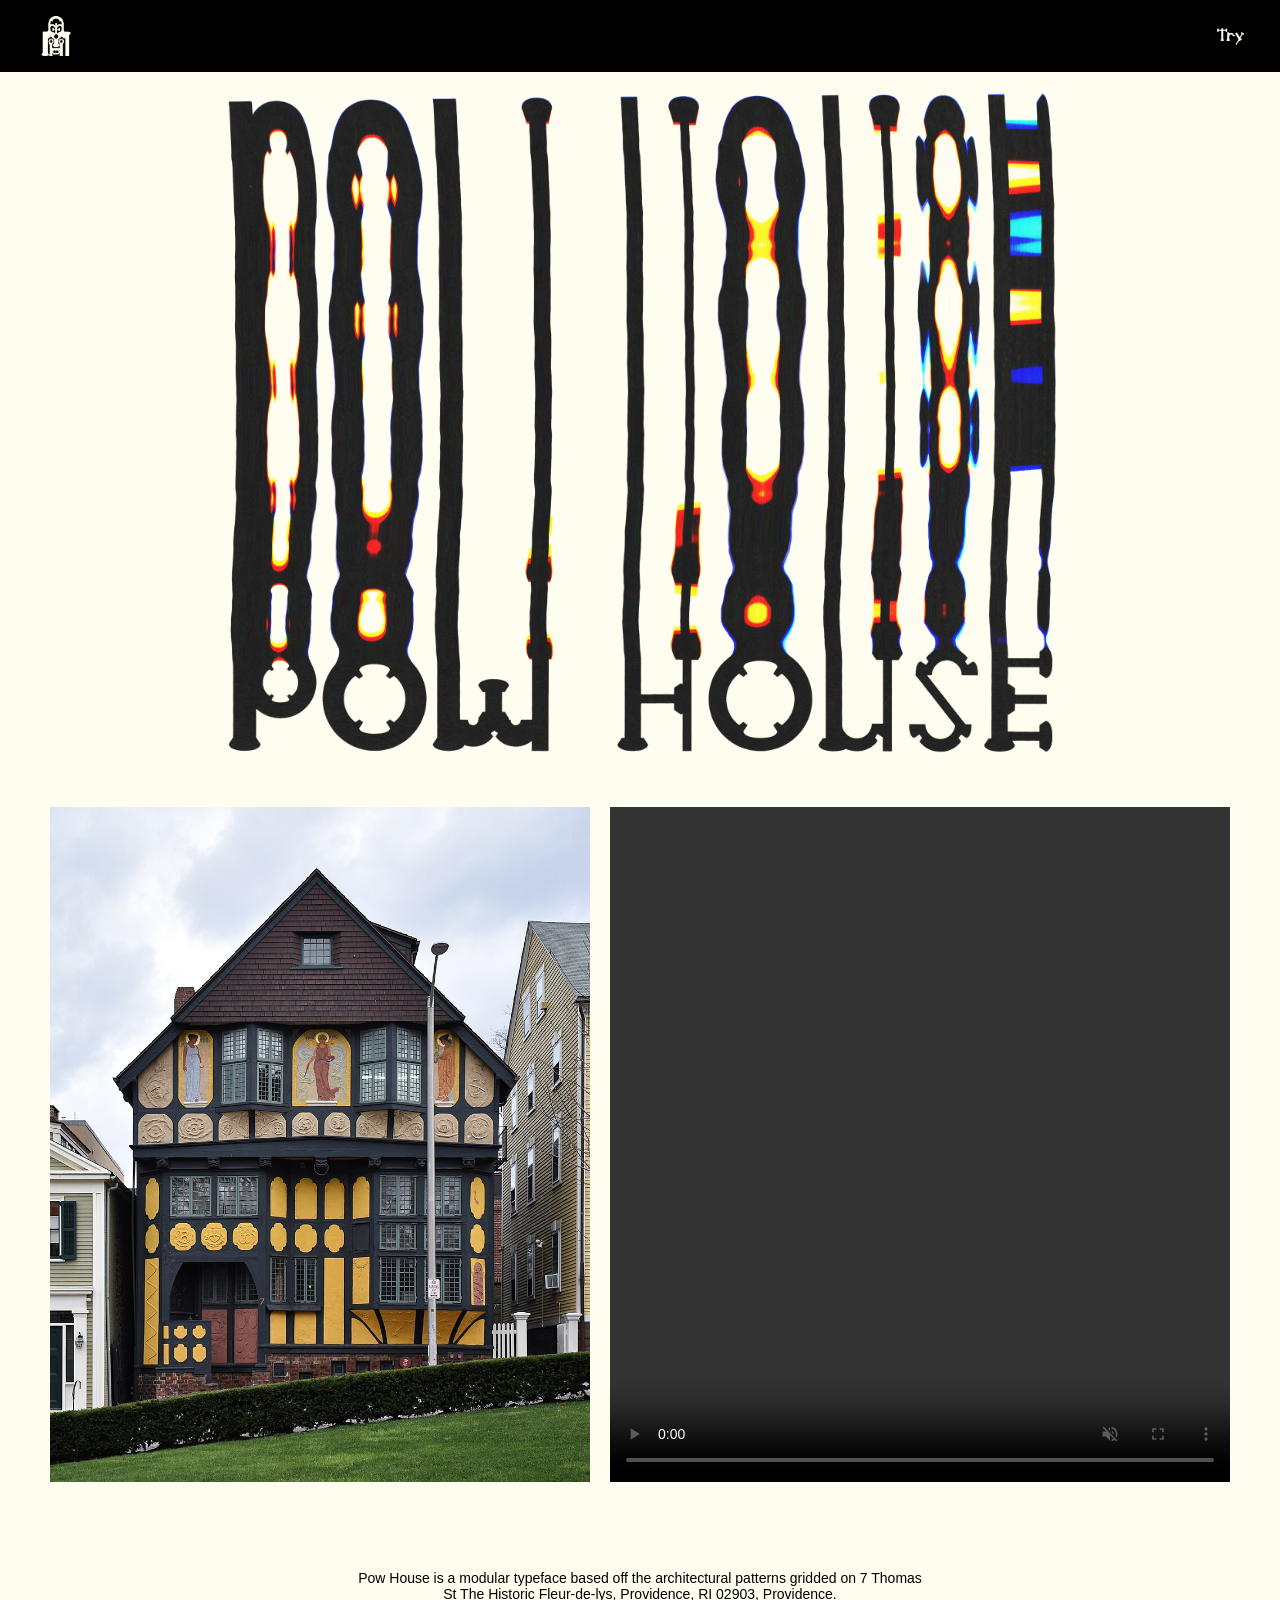
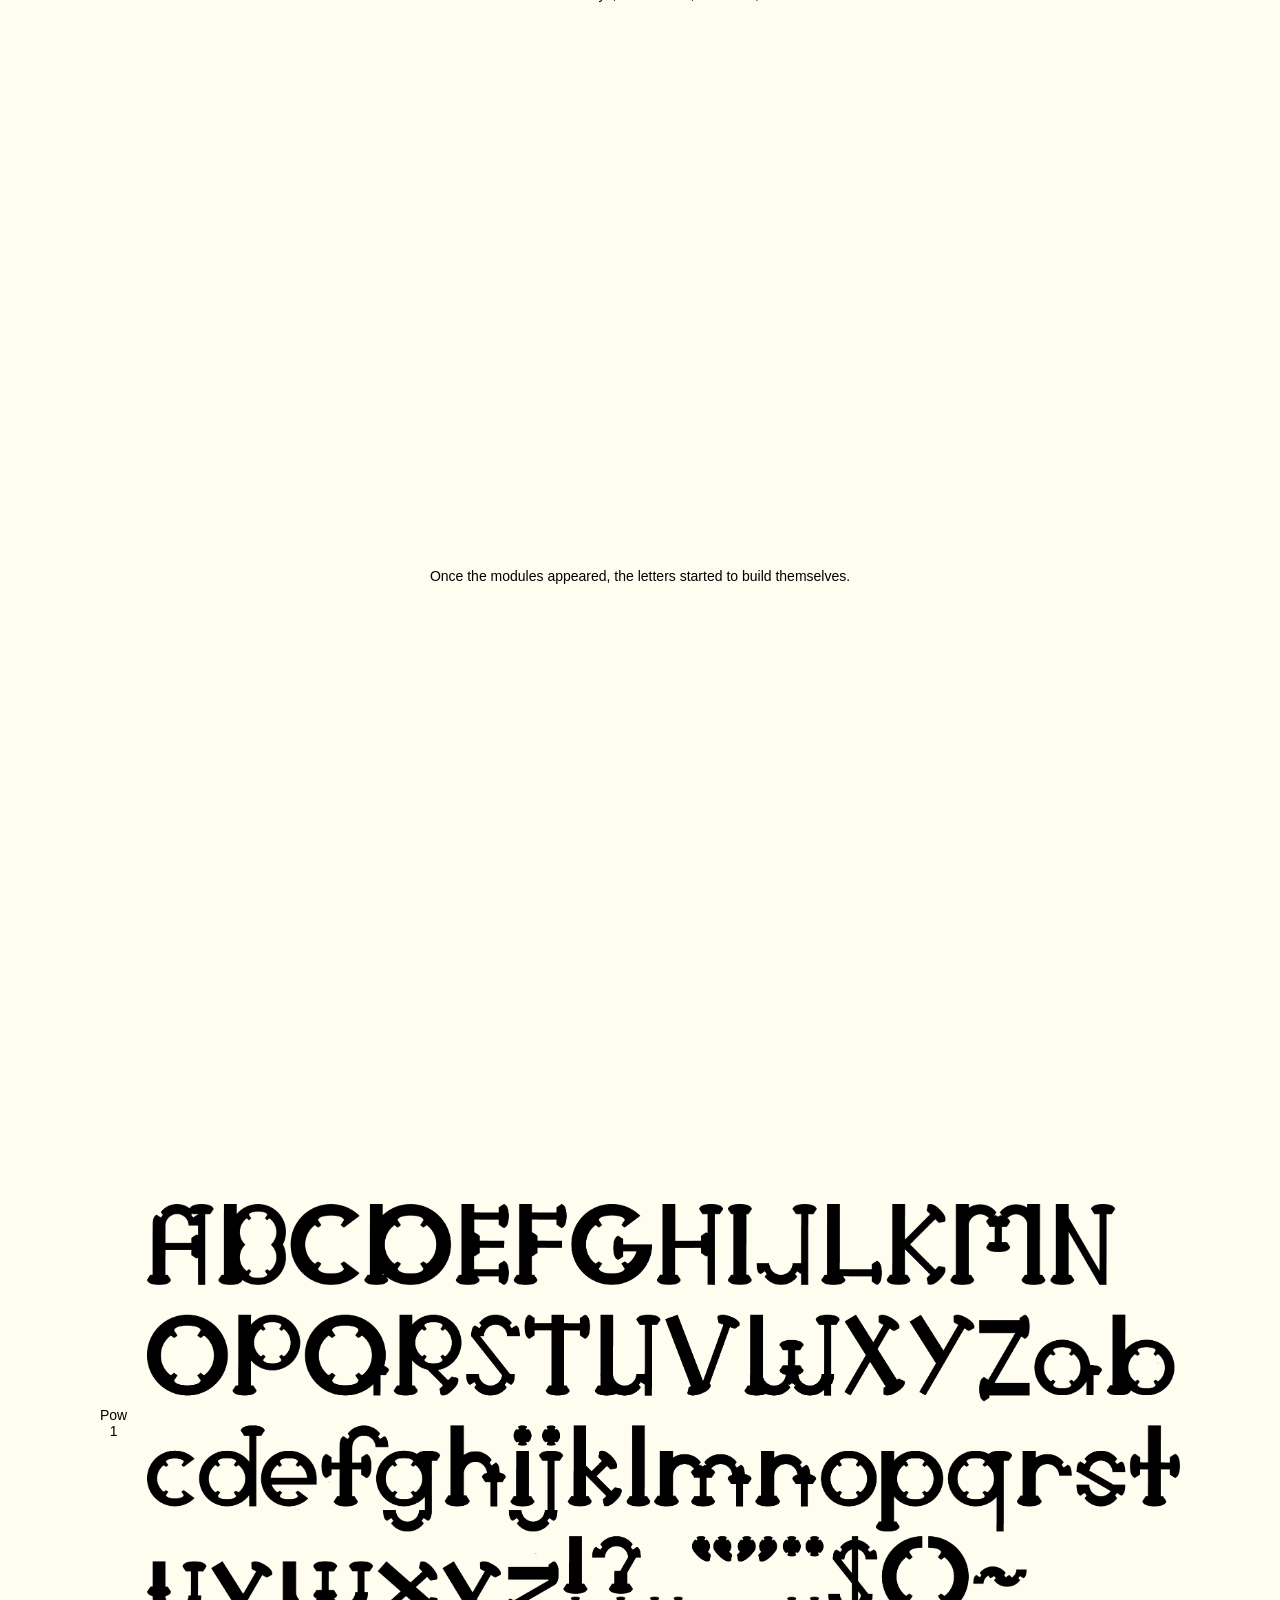
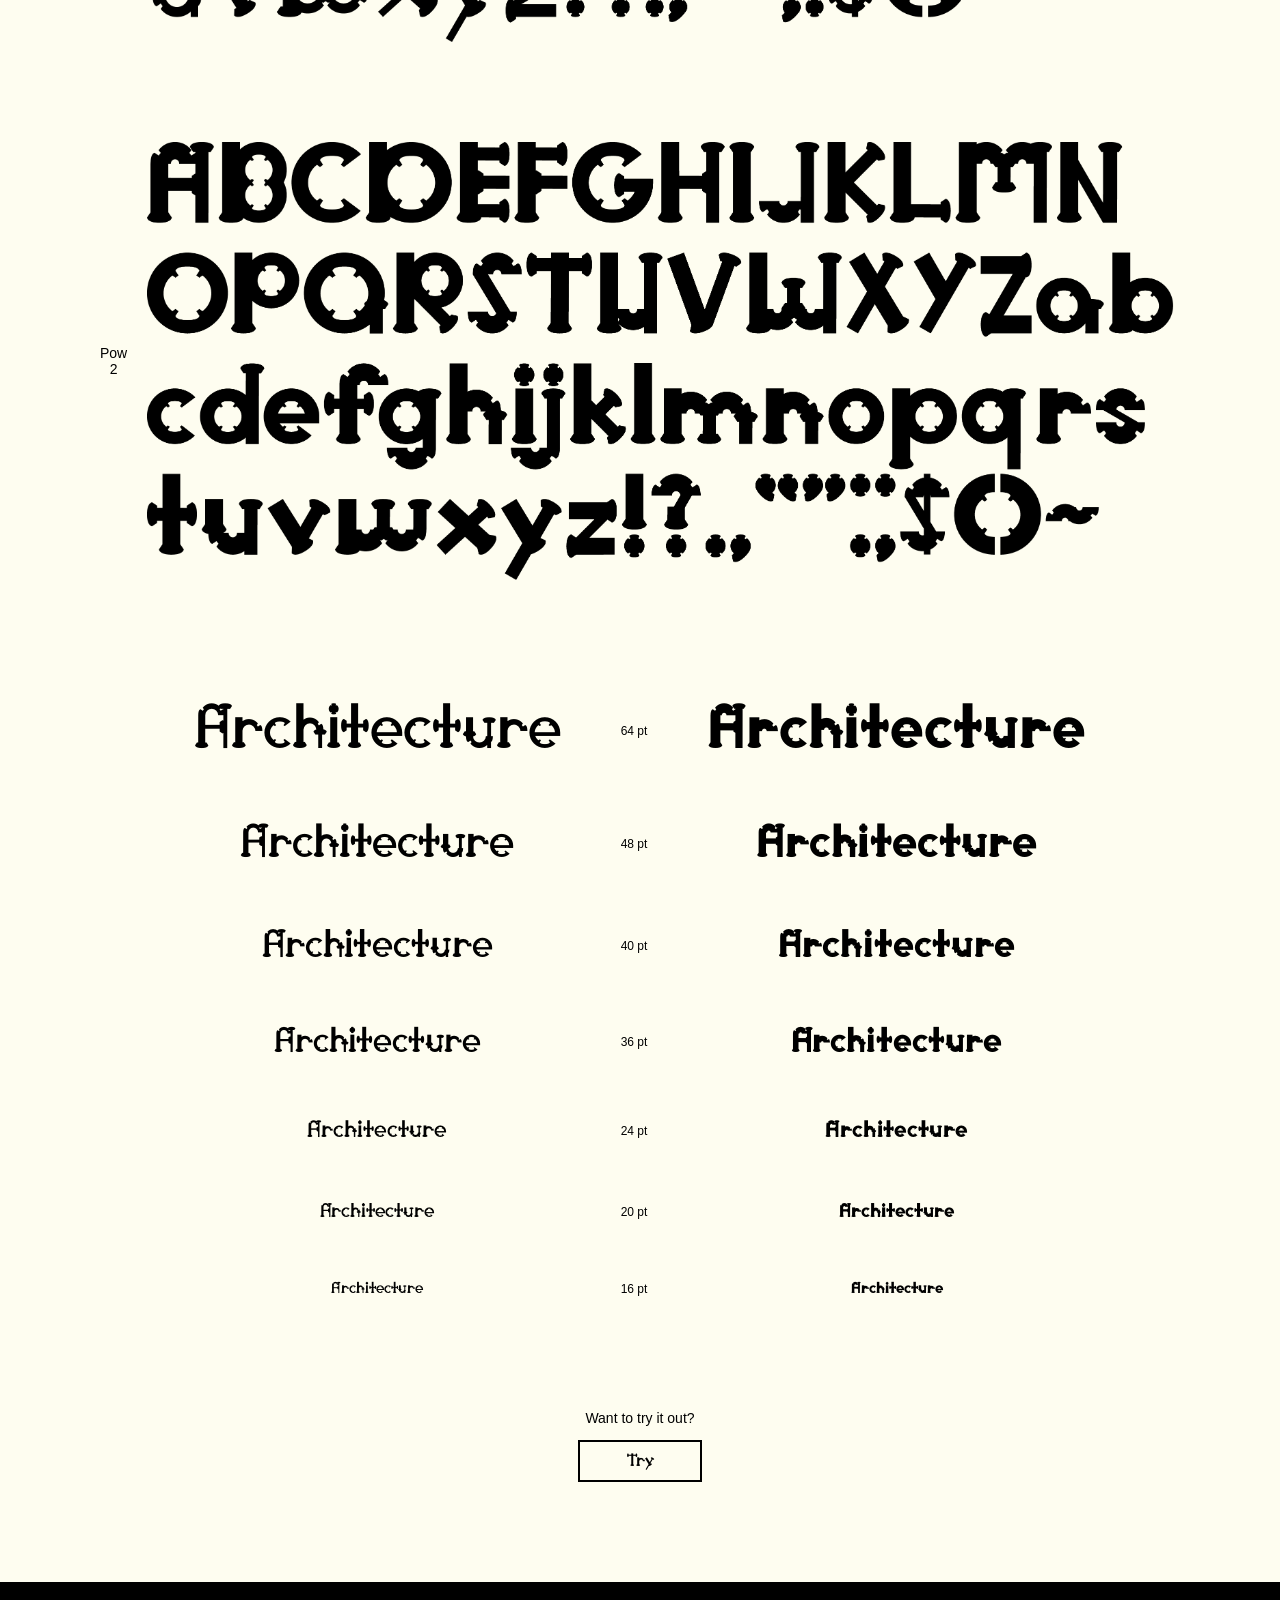
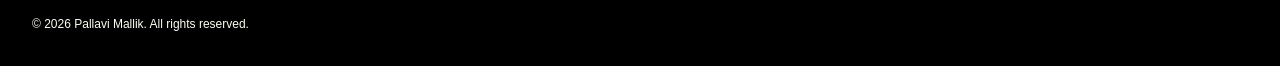
<file: index.html>
<!DOCTYPE html>
<html lang="en">
<head>
    <meta charset="UTF-8">
    <meta name="viewport" content="width=device-width, initial-scale=1">
    <link rel="icon" type="image/png" href="Assets/PowHouseLogo.png">
    <link rel="stylesheet" href="styles.css">
    <script src="homepage-videos.js" defer></script>
</head>
<body>
    <nav class="navbar">
        <a href="index.html" aria-label="Pow House home">
            <img class="logo" src="Assets/PowHouseLogo.png" alt="Pow House Logo" width="100" height="100">
        </a>
        <ul class="nav-links">
            <li><a href="try.html" class="try-btn">Try</a></li>
        </ul>
    </nav>
    <div class="maincontent">
        <img class="bigs" src="Assets/ScanImage.png" alt="Pow House Scan" width="879" height="688">
    </div>
    <div class="step1">
        <img class="step1-img" src="Assets/fleurdelys.jpg" alt="Fleur de lys">
        <video loop muted playsinline class="no-controls-video" preload="metadata">
            <source src="Assets/grid.mp4" type="video/mp4">
        </video>
    </div>
    <p class="regular intro">Pow House is a modular typeface based off the architectural patterns gridded on 7 Thomas St The Historic Fleur-de-lys, Providence, RI 02903, Providence.</p>
    <div class="modules">
        <video loop muted playsinline class="no-controls-video" height="80%" width="80%" preload="metadata">
            <source src="Assets/modules.mp4" type="video/mp4" >
        </video>
    </div>
    <p class="regular">Once the modules appeared, the letters started to build themselves.</p>
    <div class="letterform">
        <video loop muted playsinline class="no-controls-video" height="80%" width="80%" preload="metadata">
            <source src="Assets/letterform.mp4" type="video/mp4" >
        </video>
    </div>
    <div class="fullalphabet">
        <p class="regular">Pow 1</p>
        <img src="Assets/FullAlphabet_PowHouse-01.png" alt="Pow 1" width="11113" height="4713">
    </div>
    <div class="fullalphabet">
        <p class="regular">Pow 2</p>
        <img src="Assets/FullAlphabet_PowHouse-02.png" alt="Pow 2" width="11113" height="4713">
    </div>
    <div class="wordtest">
        <div class="test1">
            <p style="font-size: 64px;">Architecture</p>
            <p style="font-size: 48px;">Architecture</p>
            <p style="font-size: 40px;">Architecture</p>
            <p style="font-size: 36px;">Architecture</p>
            <p style="font-size: 24px;">Architecture</p>
            <p style="font-size: 20px;">Architecture</p>
            <p style="font-size: 16px;">Architecture</p>
        </div>
        <div class="regular1">
            <p>64 pt</p>
            <p>48 pt</p>
            <p>40 pt</p>
            <p>36 pt</p>
            <p>24 pt</p>
            <p>20 pt</p>
            <p>16 pt</p>
        </div>
        <div class="test2">
            <p style="font-size: 64px;">Architecture</p>
            <p style="font-size: 48px;">Architecture</p>
            <p style="font-size: 40px;">Architecture</p>
            <p style="font-size: 36px;">Architecture</p>
            <p style="font-size: 24px;">Architecture</p>
            <p style="font-size: 20px;">Architecture</p>
            <p style="font-size: 16px;">Architecture</p>
        </div>
    </div>
    <div class="try">
        <p class="regular">Want to try it out?</p>
        <a class="try-2" href="try.html">Try</a>
    </div>
    <footer class="footer">
        <p class="footer-text">© 2026 Pallavi Mallik. All rights reserved.</p>
        <div class="footer-logos">
            <a href="https://www.instagram.com/pallavis.art/" aria-label="Pallavi's Art on Instagram" target="_blank" rel="noopener noreferrer">
                <img class="insta" src="Assets/Instagram_Glyph_White.png" alt="Instagram Logo" width="30" height="30" loading="lazy" decoding="async">
            </a>
            <a href="mailto:pallavimallik2007@gmail.com" aria-label="Pallavi's Email" target="_blank" rel="noopener noreferrer">
                <img class="email" src="Assets/Email.png" alt="Email Logo" width="25" height="25" decoding="async">
            </a>
        </div>
    </footer>
</body>
</html>
</file>
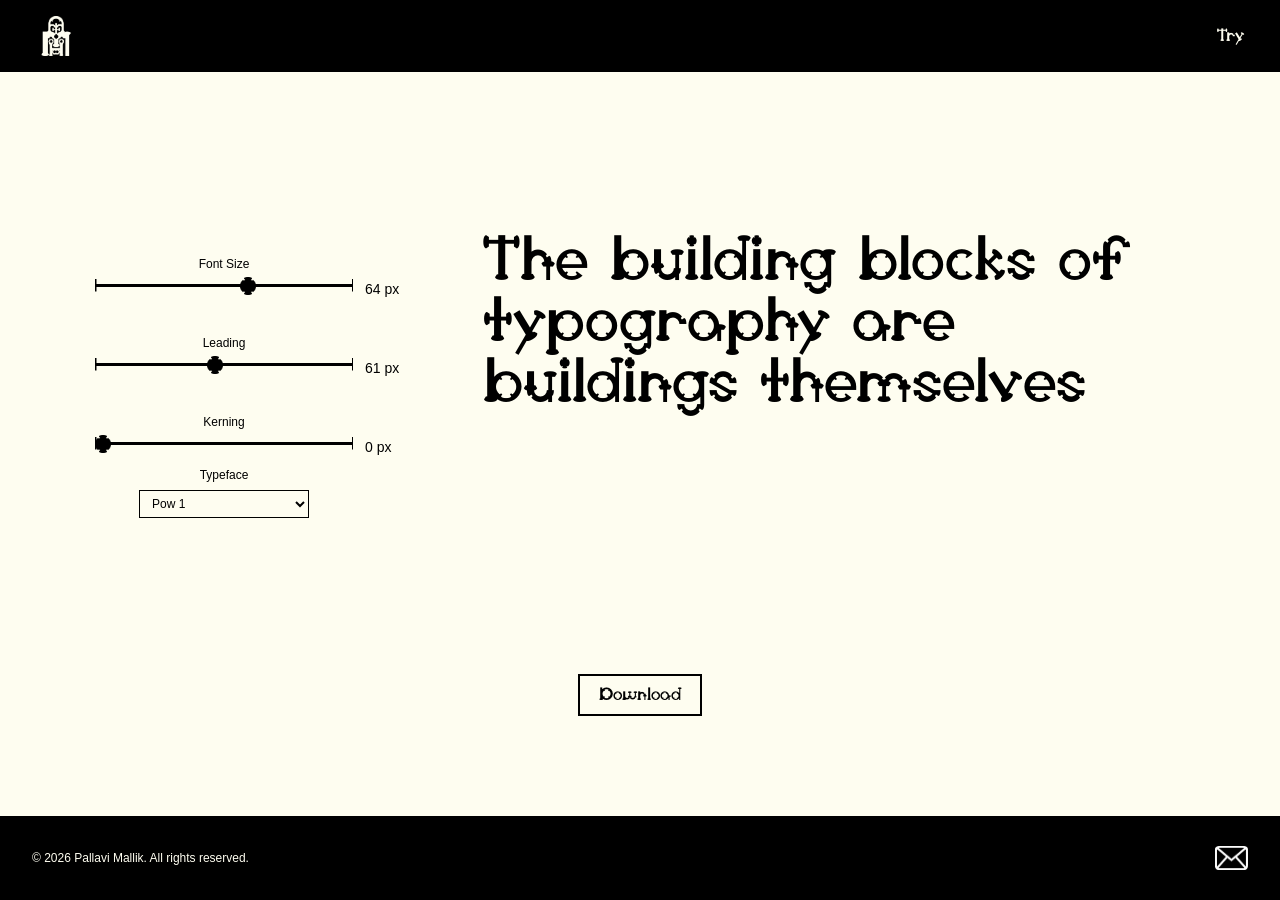
<file: try.html>
<!DOCTYPE html>
<html lang="en">
<head>
    <meta charset="UTF-8">
    <meta name="viewport" content="width=device-width, initial-scale=1">
    <link rel="icon" type="image/png" href="Assets/PowHouseLogo.png">
    <link rel="stylesheet" href="styles.css">
    <script src="try.js" defer></script>
</head>
<body class="try-page">
    <nav class="navbar">
        <a href="index.html" aria-label="Pow House home">
            <img class="logo" src="Assets/PowHouseLogo.png" alt="Pow House Logo" width="100" height="100">
        </a>
        <ul class="nav-links">
            <li><a href="try.html" class="try-btn">Try</a></li>
        </ul>
    </nav>
    <div class="fiddle">
        <div class="slider-controls">
            <div class="slider-container">
                <label for="font-size">Font Size</label>
                <input type="range" id="font-size" min="10" max="100" value="64">
                <span class="value font">64 px</span>
            </div>
            <div class="slider-container">
                <label for="leading-size">Leading</label>
                <input type="range" id="leading-size" min="10" max="120" value="61">
                <span class="value leading">61 px</span>
            </div>
            <div class="slider-container">
                <label for="kerning-size">Kerning</label>
                <input type="range" id="kerning-size" min="0" max="20" value="0">
                <span class="value kerning">0 px</span>
                <label class="font-select-label" for="font-family">Typeface</label>
                <select class="font-select" id="font-family">
                    <option value="400">Pow 1</option>
                    <option value="700">Pow 2</option>
                </select>
            </div>
        </div>
        <p class="adjust" contenteditable="true" role="textbox" aria-label="Editable typography preview">The building blocks of typography are buildings themselves</p>
    </div>
    <a class="download" href="Assets/PowHouse.zip" download="PowHouse.zip">Download</a>
    <footer class="footer">
        <p class="footer-text">© 2026 Pallavi Mallik. All rights reserved.</p>
        <div class="footer-logos">
            <a href="https://www.instagram.com/pallavis.art/" aria-label="Pallavi's Art on Instagram" target="_blank" rel="noopener noreferrer">
                <img class="insta" src="Assets/Instagram_Glyph_White.png" alt="Instagram Logo" width="30" height="30" loading="lazy" decoding="async">
            </a>
            <a href="mailto:pallavimallik2007@gmail.com" aria-label="Pallavi's Email" target="_blank" rel="noopener noreferrer">
                <img class="email" src="Assets/Email.png" alt="Email Logo" width="25" height="25" decoding="async">
            </a>
        </div>
    </footer>
</body>
</html>
</file>
<file: styles.css>
@font-face {
  font-family: 'Pow House';
  src: url('Assets/PowHouse-Pow1.otf') format('opentype');
  font-weight: 400;
  font-style: normal;
  font-display: swap; /* Helps text render immediately while loading */
}

@font-face {
  font-family: 'Pow House';
  src: url('Assets/PowHouse-Pow2.otf') format('opentype');
  font-weight: 700;
  font-style: normal;
  font-display: swap; /* Helps text render immediately while loading */
}

html {
  background-color: #fefdf0;
}

body{
    background-color: #fefdf0;
    margin: 0;
    padding: 0;
}

body.try-page {
  display: flex;
  flex-direction: column;
  min-height: 100vh;
  min-height: 100dvh;
}

img,
video {
  max-width: 100%;
}

video {
  aspect-ratio: auto 16 / 9;
}

.navbar {
  background-color: #000000;
  display: flex;
  align-items: center;
  justify-content: space-between;
  height: 72px;
  box-sizing: border-box;
  padding: 0 36px;
  position: sticky;
  top: 0;
  z-index: 2;
}

.nav-links{
  font-family: 'Pow House', Helvetica, sans-serif;
  list-style: none;
  margin: 0;
  padding: 0;
}

.nav-left {
  display: flex;
  align-items: center;
}

.logo {
  height: 40px;
  width: auto;
  display: block;
  transition: transform 0.3s ease;
  }

  .logo:hover {
    transform: scale(1.05);
    transition: transform 0.3s ease;
  }

.try-btn {
  color: #fefdf0;
  text-decoration: none;
  font-weight: 400;
  font-family: 'Pow House';
  font-size: 18px;
  padding: 0;
  background: transparent;
  border: none;
  display: block;
  transition: transform 0.3s ease;
}

.try-btn:hover {
   transform: scale(1.05);
    transition: transform 0.3s ease;
}

.maincontent{
  display: flex;
  justify-content: center;
  align-items: center;
}

.maincontent img {
  height: auto;
}

.step1 {
  display: flex;
  justify-content: center;
  align-items: center;
  padding: 160px;
  gap: 20px;
  height: min(50vh, 500px);
}

.step1 > img,
.step1 > video {
  height: 150%;
  max-width: calc((100vw - 40px) / 2);
  object-fit: contain;
}

.regular {
  font-family: Helvetica, Arial, sans-serif;
  font-size: 14px;
  text-align: center;
}

.modules{
  display: flex;
  justify-content: center;
  align-items: center;
}

.letterform{
  display: flex;
  justify-content: center;
  align-items: center;
  margin: 40px;
}

.modules video,
.letterform video {
  display: block;
  height: auto;
  max-width: 100%;
}

.fullalphabet{
  display: flex;
  justify-content: center;
  align-items: center;
  gap: 20px;
  margin: 100px;
}

.fullalphabet > img {
  height: auto;
  min-width: 0;
  object-fit: contain;
}

.test1 p {
  font-family: 'Pow House';
  text-align: center;
  margin: 0;
}

.test2 p {
  font-family: 'Pow House';
  font-weight: 700;
  text-align: center;
  margin: 0;
}

.wordtest{
  display: grid;
  grid-template-columns: repeat(3, max-content);
  grid-template-rows: repeat(7, auto);
  justify-content: center;
  gap: 60px;
  padding: 20px;
  margin: 80px;
}

.wordtest > .regular,
.wordtest > .try-2 {
  grid-column: 1 / -1;
  justify-self: center
}

.wordtest > button.try-btn {
  padding: 10px 24px;
  color: #fefdf0;
  background-color: #000000;
  border: 0;
  cursor: pointer;
}

.regular1 p {
  font-family: Helvetica, Arial, sans-serif;
  text-align: center;
  margin: 0;
  font-size: 12px;
}

.test1,
.regular1,
.test2 {
  display: grid;
  grid-row: span 7;
  grid-template-rows: subgrid;
  align-items: center;
}

.regular1 p{
  text-align: center;
}

.try-2{
  display: block;
  align-items: center;
  color: #000000;
  text-decoration: none;
  text-align: center;
  font-weight: 400;
  font-family: 'Pow House';
  font-size: 18px;
  padding: 10px;
  background: transparent;
  border: 2px solid #000000;
  transition: transform 0.3s ease;
  width: 100px;
}
.try-2:hover {
   transform: scale(1.05);
    transition: transform 0.3s ease;
}

.try{
  display: flex;
  flex-direction: column;
  justify-content: center;
  align-items: center;
}

footer{
  background-color: #000000;
  height: 20px;
  padding: 32px;
  margin-top: 100px

}

footer {
  background-color: #000000;
  height: 20px;
  padding: 32px;
  margin-top: 100px;
  display: flex;
  justify-content: space-between;
  align-items: center;
}

body.try-page footer {
  margin-top: 100px;
}

body.try-page .fiddle {
  flex: 1;
}

.footer-text{
  font-family: Helvetica, Arial, sans-serif;
  font-size: 12px;
  color: #fefdf0;
  text-align: left;
  margin: 0;
}

.footer-logos {
  align-items: center;
  display: flex;
  gap: 12px;
}

.footer-logos img {
  display: block;
  height: 30px;
  object-fit: contain;
  width: auto;
}

.footer-logos .email {
  height: 25px;
}

.adjust{
  font-family: 'Pow House';
  font-size: 64px;
  text-align: left;
  margin: 0;
  max-width: 500px;
}

.value {
  font-family: Helvetica, Arial, sans-serif;
  font-size: 14px;
  position: absolute;
  left: calc(100% + 12px);
  top: 25px;
  white-space: nowrap;
}

.range{
  display: flex;
  align-items: center;
  margin-top: 10px;
}

.fiddle {
  box-sizing: border-box;
  display: grid;
  grid-template-columns: 258px minmax(0, 1fr);
  column-gap: 130px;
  min-height: 380px;
  max-width: 1090px;
  margin: 0 auto;
  padding-top: 160px;
  position: relative;
}

.slider-controls {
  align-self: start;
  display: flex;
  flex-direction: column;
  gap: 42px;
  grid-column: 1;
  grid-row: 1;
  margin-top: 24px;
  position: sticky;
  top: 84px;
  z-index: 1;
}

.slider-container {
  position: relative;
  width: 258px;
}

.slider-container label {
  display: block;
  font-family: Helvetica, Arial, sans-serif;
  font-size: 12px;
  font-weight: 400;
  line-height: 16px;
  margin: 0 auto;
  text-align: center;
  width: 170px;
}

.slider-container .font-select-label {
  margin-top: 16px;
}

.font-select {
  background: transparent;
  border: 1px solid #000;
  border-radius: 0;
  color: #000;
  display: block;
  font: 12px Helvetica, Arial, sans-serif;
  margin: 7px auto 0;
  padding: 5px 8px;
  width: 170px;
}

.slider-container input[type="range"] {
  appearance: none;
  background:
    linear-gradient(#000, #000) center / 100% 3px no-repeat,
    linear-gradient(#000, #000) left center / 1.5px 12.5px no-repeat,
    linear-gradient(#000, #000) right center / 1.5px 12.5px no-repeat;
  cursor: pointer;
  display: block;
  height: 16px;
  margin: 5px 0 0;
  padding: 0;
  width: 100%;
}

.slider-container input[type="range"]::-webkit-slider-runnable-track {
  background: transparent;
  height: 16px;
}

.slider-container input[type="range"]::-moz-range-track {
  background: transparent;
  height: 16px;
}

.slider-container input[type="range"]::-webkit-slider-thumb {
  appearance: none;
  background: url("Assets/circleslider.png") center / 100% 100% no-repeat;
  border: 0;
  height: 18px;
  width: 16px;
}

.slider-container input[type="range"]::-moz-range-thumb {
  background: url("Assets/circleslider.png") center / 100% 100% no-repeat;
  border: 0;
  height: 18px;
  width: 16px;
}

.slider-container input[type="range"]:focus-visible {
  outline: 2px solid #000;
  outline-offset: 4px;
}

.adjust {
  box-sizing: border-box;
  font-family: 'Pow House', Helvetica, Arial, sans-serif;
  font-size: 64px;
  font-weight: 400;
  grid-column: 2;
  grid-row: 1;
  line-height: 0.95;
  margin: 0;
  max-width: none;
  overflow-wrap: anywhere;
  text-align: left;
  width: 100%;
}

.adjust:focus {
  outline: 1px solid #000;
}

@media (max-width: 1090px) {
  .navbar {
    padding: 0 clamp(16px, 4vw, 36px);
  }

  .maincontent img {
    width: 100%;
  }

  .modules video,
  .letterform video {
    width: min(80%, 100%);
  }

  .fullalphabet {
    margin: clamp(32px, 8vw, 72px) clamp(16px, 4vw, 36px);
    gap: 12px;
  }

  .fullalphabet > img {
    width: calc(100% - 64px);
  }

  .wordtest {
    grid-template-columns: minmax(0, 1fr) auto minmax(0, 1fr);
    gap: clamp(8px, 3vw, 24px);
    margin: clamp(32px, 8vw, 72px) 16px;
    padding: 16px 0;
  }

  .test1,
  .regular1,
  .test2 {
    min-width: 0;
  }

  .test1 p:nth-child(1),
  .test2 p:nth-child(1) {
    font-size: clamp(9px, 5.87vw, 64px) !important;
  }

  .test1 p:nth-child(2),
  .test2 p:nth-child(2) {
    font-size: clamp(9px, 4.4vw, 48px) !important;
  }

  .test1 p:nth-child(3),
  .test2 p:nth-child(3) {
    font-size: clamp(9px, 3.67vw, 40px) !important;
  }

  .test1 p:nth-child(4),
  .test2 p:nth-child(4) {
    font-size: clamp(9px, 3.3vw, 36px) !important;
  }

  .test1 p:nth-child(5),
  .test2 p:nth-child(5) {
    font-size: clamp(9px, 2.2vw, 24px) !important;
  }

  .test1 p:nth-child(6),
  .test2 p:nth-child(6) {
    font-size: clamp(9px, 1.83vw, 20px) !important;
  }

  .test1 p:nth-child(7),
  .test2 p:nth-child(7) {
    font-size: clamp(9px, 1.47vw, 16px) !important;
  }

  footer {
    box-sizing: border-box;
    height: auto;
    min-height: 84px;
    padding: 24px clamp(16px, 4vw, 36px);
    gap: 16px;
  }

  .fiddle {
    display: grid;
    grid-template-columns: repeat(3, minmax(0, 1fr));
    column-gap: clamp(12px, 4vw, 36px);
    min-height: 0;
    padding: 36px 24px 0;
  }

  .slider-controls {
    display: grid;
    gap: 0 clamp(12px, 4vw, 36px);
    grid-column: 1 / -1;
    grid-row: 1;
    grid-template-columns: repeat(3, minmax(0, 1fr));
    margin-top: 0;
    position: static;
    top: auto;
    z-index: auto;
  }

  .slider-container {
    position: relative;
    width: 100%;
  }

  .slider-container label {
    width: 100%;
  }

  .font-select {
    max-width: 100%;
  }

  .slider-container .value {
    display: block;
    left: auto;
    position: static;
    text-align: center;
    top: auto;
  }

  .slider-container input[type="range"] {
    width: 100%;
    box-shadow: none;
  }

  .slider-container input[type="range"]::-webkit-slider-thumb,
  .slider-container input[type="range"]::-moz-range-thumb {
    box-shadow: none;
  }

  .adjust {
    grid-column: 1 / -1;
    grid-row: 2;
    margin: 36px 0 0;
    width: 100%;
    font-size: clamp(32px, 8vw, 64px);
  }
}

@media (max-width: 900px) {
  .step1 {
    height: auto;
    padding: clamp(24px, 6vw, 64px);
    gap: clamp(12px, 3vw, 24px);
  }

  .step1 > img,
  .step1 > video {
    height: auto;
    max-width: calc(50% - 6px);
  }
}

@media (max-width: 480px) {
  .navbar {
    padding: 0 16px;
  }

  .step1 {
    flex-direction: column;
    height: auto;
    padding: 24px 16px;
    gap: 8px;
  }

  .step1 > img,
  .step1 > video {
    flex: 0 1 auto;
    width: 100%;
    max-width: 420px;
    height: auto;
  }

  .fullalphabet {
    margin: 32px 12px;
    gap: 8px;
  }

  .fullalphabet > img {
    width: calc(100% - 52px);
  }

  .wordtest {
    gap: 6px;
    margin: 32px 8px;
  }

  .footer-text {
    font-size: 10px;
  }

}

.download{
  display: block;
  margin: 80px auto 0;
  align-items: center;
  color: #000000;
  text-decoration: none;
  text-align: center;
  font-weight: 400;
  font-family: 'Pow House';
  font-size: 18px;
  padding: 10px;
  background: transparent;
  border: 2px solid #000000;
  transition: transform 0.3s ease;
  width: 100px;
}

.download:hover {
   transform: scale(1.05);
    transition: transform 0.3s ease;
}

.regular.intro{
  box-sizing: border-box;
  font-family: Helvetica, Arial, sans-serif;
  font-size: 14px;
  text-align: center;
  margin: 40px auto;
  max-width: 600px;
  padding: 0 16px;
}
</file>
